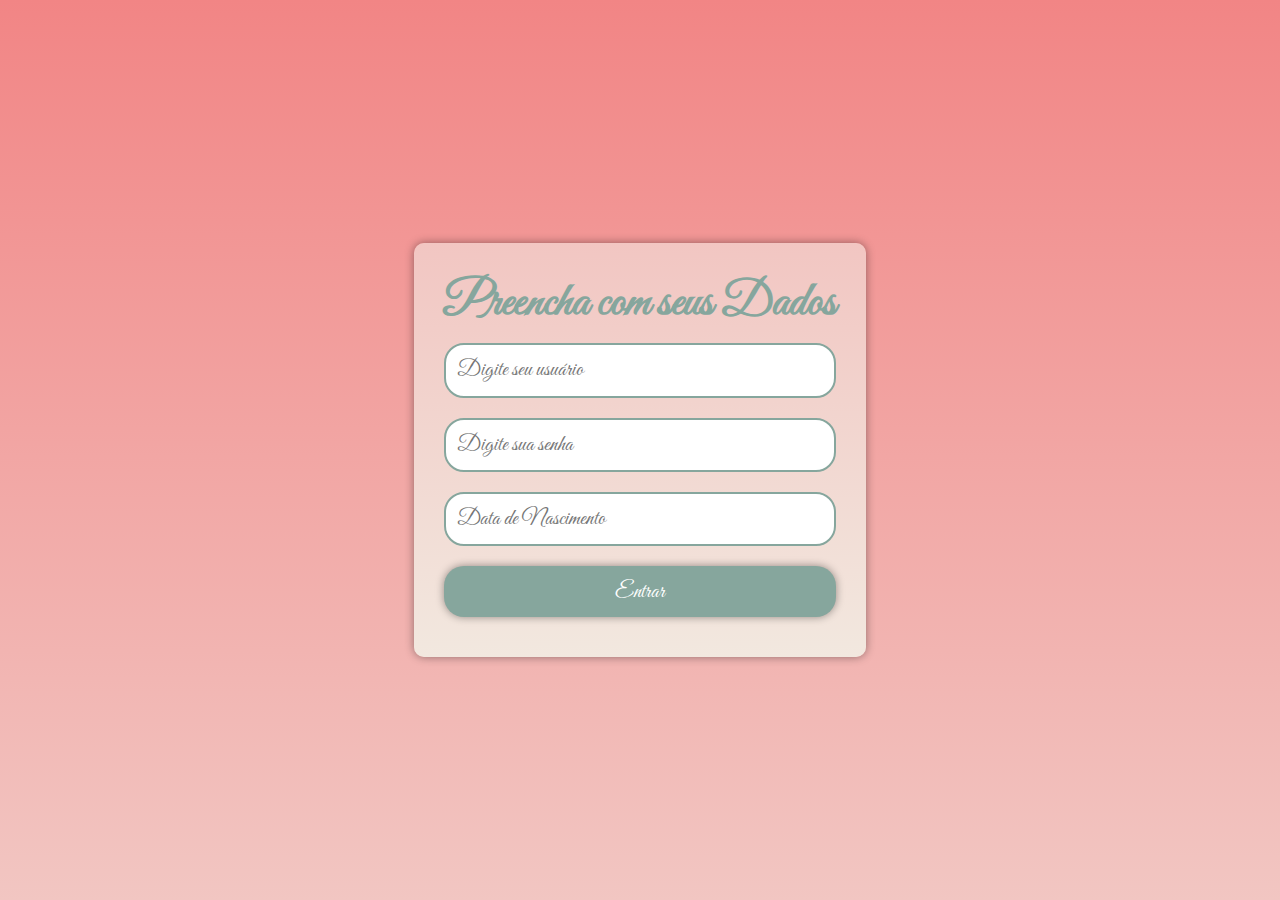
<file: index.html>
<!DOCTYPE html>
<html lang="pt-br">
  <head>
    <meta charset="UTF-8" />
    <meta name="viewport" content="width=device-width, initial-scale=1.0" />
    <title>Feliz Aniversário meu amor!</title>
    <link rel="stylesheet" href="index.css" />
    <link
      rel="stylesheet"
      href="https://fonts.googleapis.com/css2?family=Material+Symbols+Outlined:opsz,wght,FILL,GRAD@20..48,100..700,0..1,-50..200"
    />
  </head>
  <body>
    <main>
      <h1>Preencha com seus Dados</h1>
      <form onsubmit="Entrar(event)" autocomplete="on">
        <p>
          <input
            type="text"
            name="usuario"
            id="iusuario"
            placeholder="Digite seu usuário"
            minlength="3"
            maxlength="20"
            required
            size="20"
            autocomplete="username"
          />
        </p>

        <p>
          <input
            type="password"
            name="senha"
            id="isenha"
            placeholder="Digite sua senha"
            required
            minlength="8"
            maxlength="20"
            size="20"
            autocomplete="current-password"
          />
        </p>

        <p>
          <input
            type="text"
            id="idata"
            required
            placeholder="Data de Nascimento"
            onfocus="(this.type='date')"
            onblur="if(!this.value)this.type='text'"
          />
        </p>

        <p>
          <input type="submit" value="Entrar"/>
        </p>
      </form>
    </main>
  </body>
  <script src="index.js"></script>
</html>
</file>
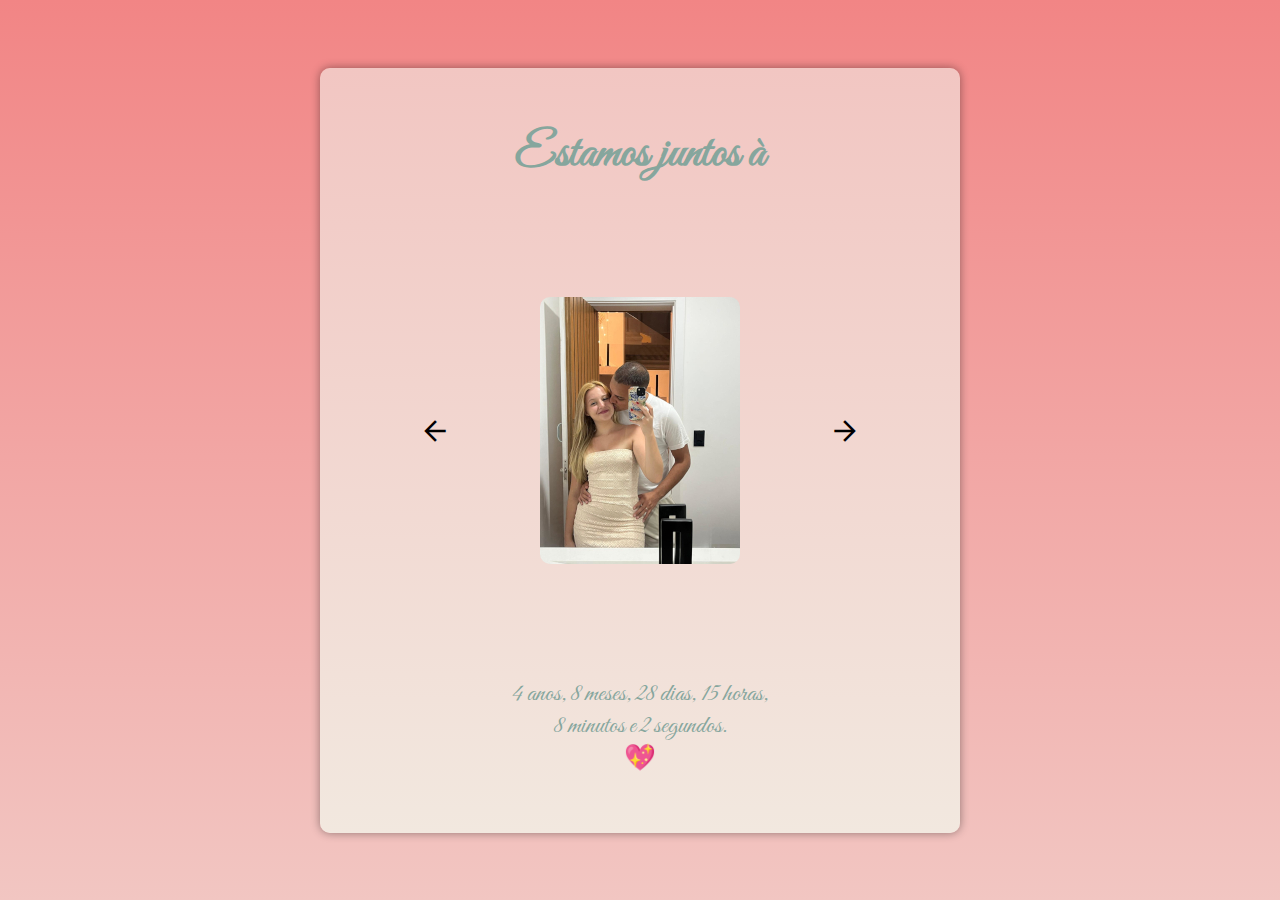
<file: pages/Cronometro/index.html>
<!DOCTYPE html>
<html lang="pt-br">
  <head>
    <meta charset="UTF-8" />
    <meta name="viewport" content="width=device-width, initial-scale=1.0" />
    <title>Feliz Aniversário meu amor!</title>
    <link rel="stylesheet" href="style.css" />
    <link
      rel="stylesheet"
      href="https://fonts.googleapis.com/css2?family=Material+Symbols+Outlined:opsz,wght,FILL,GRAD@20..48,100..700,0..1,-50..200"
    />
  </head>

  <body>
    <main>
      <h1>Estamos juntos à</h1>
      <div class="fotos">
        <i class="material-symbols-outlined" onclick="imagemAnterior()"
          >arrow_back</i
        >
        <img
          id="imagens"
          alt="fotos"
        />
        <i class="material-symbols-outlined" onclick="proximaImagem()"
          >arrow_forward</i
        >
      </div>
      <p id="contador"></p>
    </main>
  </body>
  <script src="script.js"></script>
</html>
</file>
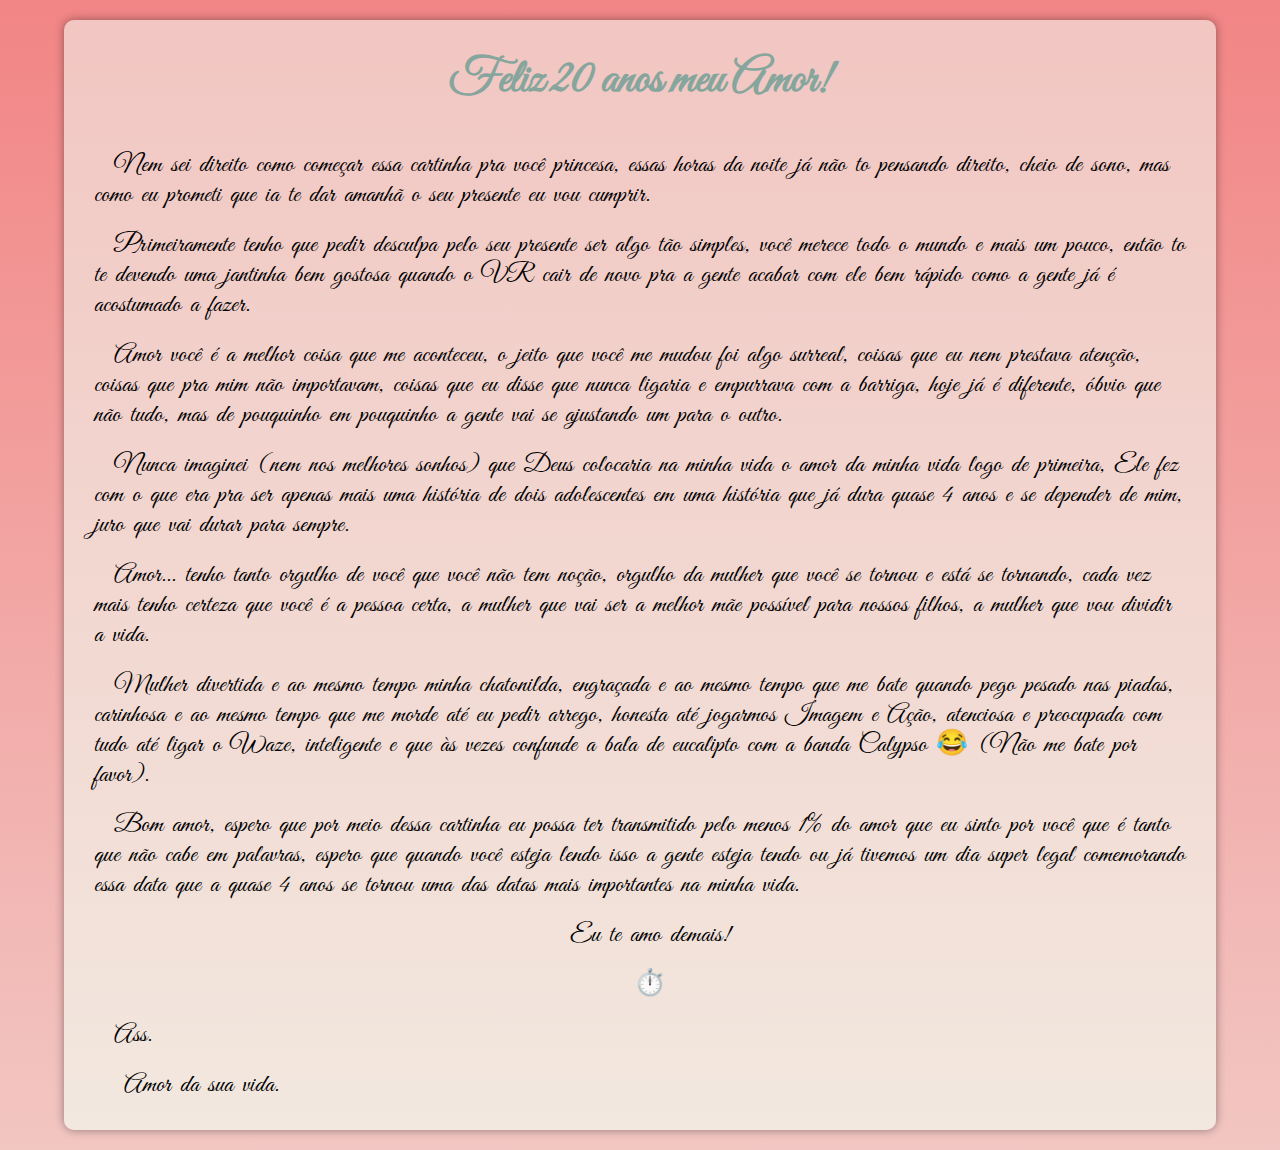
<file: pages/Carta/carta.html>
<!DOCTYPE html>
<html lang="pt-br">
  <head>
    <meta charset="UTF-8" />
    <meta name="viewport" content="width=device-width, initial-scale=1.0" />
    <title>Feliz Aniversário meu amor!</title>
    <link rel="stylesheet" href="carta.css" />
  </head>
  <body>
    <main>
      <h1>Feliz 20 anos meu Amor!</h1>
      <p>
        Nem sei direito como começar essa cartinha pra você princesa, essas
        horas da noite já não to pensando direito, cheio de sono, mas como eu
        prometi que ia te dar amanhã o seu presente eu vou cumprir.
      </p>
      <p>
        Primeiramente tenho que pedir desculpa pelo seu presente ser algo tão
        simples, você merece todo o mundo e mais um pouco, então to te devendo
        uma jantinha bem gostosa quando o VR cair de novo pra a gente acabar com
        ele bem rápido como a gente já é acostumado a fazer.
      </p>
      <p>
        Amor você é a melhor coisa que me aconteceu, o jeito que você me mudou
        foi algo surreal, coisas que eu nem prestava atenção, coisas que pra mim
        não importavam, coisas que eu disse que nunca ligaria e empurrava com a
        barriga, hoje já é diferente, óbvio que não tudo, mas de pouquinho em
        pouquinho a gente vai se ajustando um para o outro.
      </p>
      <p>
        Nunca imaginei (nem nos melhores sonhos) que Deus colocaria na minha
        vida o amor da minha vida logo de primeira, Ele fez com o que era pra
        ser apenas mais uma história de dois adolescentes em uma história que já
        dura quase 4 anos e se depender de mim, juro que vai durar para sempre.
      </p>
      <p>
        Amor... tenho tanto orgulho de você que você não tem noção, orgulho da
        mulher que você se tornou e está se tornando, cada vez mais tenho
        certeza que você é a pessoa certa, a mulher que vai ser a melhor mãe
        possível para nossos filhos, a mulher que vou dividir a vida.
      </p>
      <p>
        Mulher divertida e ao mesmo tempo minha chatonilda, engraçada e ao mesmo
        tempo que me bate quando pego pesado nas piadas, carinhosa e ao mesmo
        tempo que me morde até eu pedir arrego, honesta até jogarmos Imagem e
        Ação, atenciosa e preocupada com tudo até ligar o Waze, inteligente e
        que às vezes confunde a bala de eucalipto com a banda Calypso 😂 (Não me
        bate por favor).
      </p>
      <p>
        Bom amor, espero que por meio dessa cartinha eu possa ter transmitido
        pelo menos 1% do amor que eu sinto por você que é tanto que não cabe em
        palavras, espero que quando você esteja lendo isso a gente esteja tendo ou já
        tivemos um dia super legal comemorando essa data que a quase 4 anos se
        tornou uma das datas mais importantes na minha vida.
      </p>
      <p class="final">Eu te amo demais!</p>
      <p class="final"><a href="../Cronometro/cronometro.html">⏱️</a></p>
      <p>
        Ass. 
      </p>
      <p id="assinatura">Amor da sua vida.</p>
    </main>
  </body>
</html>
</file>
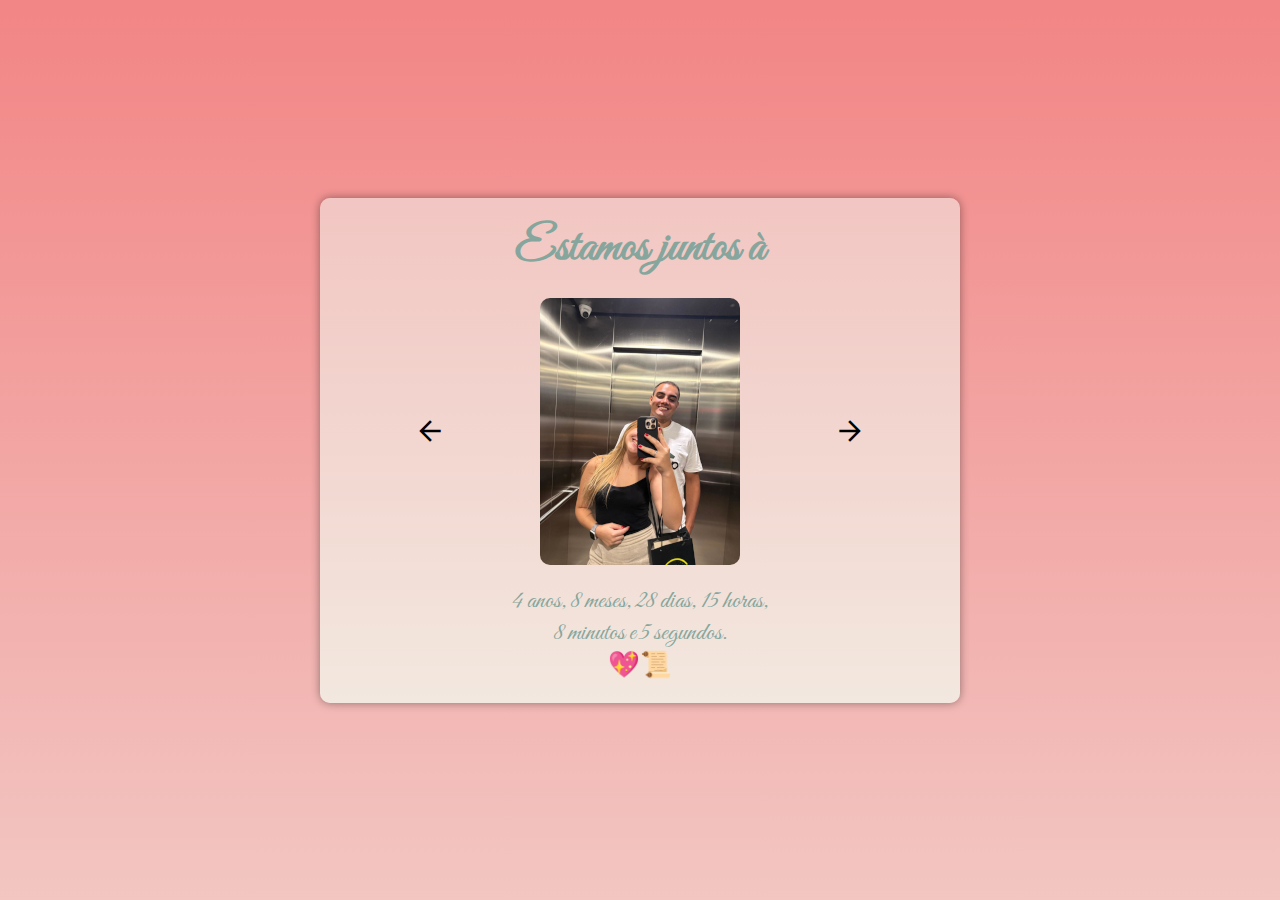
<file: pages/Cronometro/cronometro.html>
<!DOCTYPE html>
<html lang="pt-br">
  <head>
    <meta charset="UTF-8" />
    <meta name="viewport" content="width=device-width, initial-scale=1.0" />
    <title>Feliz Aniversário meu amor!</title>
    <link rel="stylesheet" href="cronometro.css" />
    <link
      rel="stylesheet"
      href="https://fonts.googleapis.com/css2?family=Material+Symbols+Outlined:opsz,wght,FILL,GRAD@20..48,100..700,0..1,-50..200"
    />
  </head>

  <body>
    <main>
      <h1>Estamos juntos à</h1>
      <div class="fotos">
        <i class="material-symbols-outlined" onclick="imagemAnterior()"
          >arrow_back</i
        >
        <img
          id="imagens"
          alt="fotos"
        />
        <i class="material-symbols-outlined" onclick="proximaImagem()"
          >arrow_forward</i
        >
      </div>
      <p id="contador"></p>
    </main>
  </body>
  <script src="cronometro.js"></script>
</html>
</file>
<file: index.css>
@charset "UTF-8";
@import url('https://fonts.googleapis.com/css2?family=Ballet:opsz@16..72&family=Great+Vibes&family=League+Script&display=swap');

/* Typical Device Breakpoints
-----------------------------

Pequenas telas: até 600px
Celular: 600px até 768px
Tablet: 768px até 992px
Desktop: 992px até 1200px
Grandes telas: acima de 1200px
*/

:root {
    --cor1: #86A69D;
    --cor2: #F2B263;
    --cor3: #F2E8DF;
    --cor4: #F2C6C2;
    --cor5: #F28585;
    --fontAmor: 'Great Vibes', cursive;
    --fontAmor2: 'Ballet', cursive;
}

* {
    margin: 0px;
    padding: 0px;
    box-sizing: border-box;
}

body {
    width: 100vw;
    height: 100vh;
    background-image: linear-gradient(to bottom, var(--cor5), var(--cor4));
    display: flex;
    flex-flow: row nowrap;
    justify-content: center;
    align-items: center;
}

main {
    background-image: linear-gradient(to bottom, var(--cor4), var(--cor3));
    border-radius: 10px;
    box-shadow: 0px 0px 10px rgba(0, 0, 0, 0.401);
    padding: 30px;
    margin: 0px 20px;
}

main h1 {
    font-family: var(--fontAmor);
    font-size: 3em;
    color: var(--cor1);
    text-align: center;
}

input {
    width: 100%;
    padding: 0.5em;
    margin: 10px 0px;
    font-family: var(--fontAmor);
    font-size: 1.4em;
    border-radius: 20px;
    border: 2px solid var(--cor1);
}

input[type="submit"] {
    color: white;
    background-color: var(--cor1);
    font-size: 1.4em;
    font-weight: lighter;
    border: none;
    box-shadow: 0px 0px 8px rgba(0, 0, 0, 0.401);
}

input[type="submit"]:hover {
    cursor: pointer;
}
</file>
<file: pages/Cronometro/style.css>
@charset "UTF-8";
@import url('https://fonts.googleapis.com/css2?family=Ballet:opsz@16..72&family=Great+Vibes&family=League+Script&display=swap');


/* Typical Device Breakpoints
-----------------------------

Pequenas telas: até 600px
Celular: 600px até 768px
Tablet: 768px até 992px
Desktop: 992px até 1200px
Grandes telas: acima de 1200px
*/

:root{
    --cor1: #86A69D;
    --cor2: #F2B263;
    --cor3: #F2E8DF;
    --cor4: #F2C6C2;
    --cor5: #F28585;
    --fontAmor: 'Great Vibes', cursive;
    --fontAmor2: 'Ballet', cursive;
}

*{
    margin: 0px;
    padding: 0px;
    box-sizing: border-box;
}

body{
    width: 100vw;
    height: 100vh;
    background-image: linear-gradient(to bottom, var(--cor5), var(--cor4));
    display: flex;
    flex-flow: row nowrap;
    justify-content: center;
    align-items: center;
}

main{
    background-image: linear-gradient(to bottom, var(--cor4), var(--cor3));
    width: 85vw;
    height: 85vh;
    border-radius: 10px;
    display: flex;
    flex-flow: column nowrap;
    align-items: center;
    justify-content: space-around;
    box-shadow: 0px 0px 10px rgba(0, 0, 0, 0.401);
}

main h1{
    font-family: var(--fontAmor);
    font-size: 3em;
    color: var(--cor1);
}

main > div.fotos{
    display: flex;
    flex-flow: row nowrap;
    width: 100%;
    align-items: center;
    justify-content: space-evenly;
    padding: 0 10px;
}

main > div.fotos > img{
    border-radius: 10px;
    transition: opacity 0.5s ease;
    opacity: 1;
}

main > div.fotos > img.fade-out{
    opacity: 0;
}

main > div.fotos > i{
    cursor: pointer;
    background-color: transparent;
    border-radius: 50%;
    font-size: 2em;
}

main > div.fotos > i:hover{
    background-color: var(--cor1);
    transition: background-color 0.5s ease;
    color: var(--cor3);
    transform: scale(1.2);
    transition: transform 0.5s ease-out;
    box-shadow: 0px 0px 10px var(--cor1);
}

main > p{
    font-family: var(--fontAmor);
    font-size: 1.6em;
    color: var(--cor1);
    text-align: center;
    padding: 10px;
    padding: 0px;
}

@media screen and (min-width: 768px) {
    main{
        width: 50vw;  
    }
}
</file>
<file: pages/Carta/carta.css>
@charset "UTF-8";
@import url('https://fonts.googleapis.com/css2?family=Ballet:opsz@16..72&family=Great+Vibes&family=League+Script&display=swap');

:root{
    --cor1: #86A69D;
    --cor2: #F2B263;
    --cor3: #F2E8DF;
    --cor4: #F2C6C2;
    --cor5: #F28585;
    --fontAmor: 'Great Vibes', cursive;
    --fontAmor2: 'Ballet', cursive;
}

*{
    margin: 0px;
    padding: 0px;
    box-sizing: border-box;
    font-family: var(--fontAmor);
}

body{
    background-image: linear-gradient(to bottom, var(--cor5), var(--cor4));
    display: flex;
    flex-flow: row nowrap;
    justify-content: center;
    align-items: center;
}

main{
    width: 90vw;
    background-image: linear-gradient(to bottom, var(--cor4), var(--cor3));
    border-radius: 10px;
    box-shadow: 0px 0px 10px rgba(0, 0, 0, 0.401);
    padding: 10px;
    margin: 20px 0px;
}

main h1{
    text-align: center;
    padding: 20px;
    color: var(--cor1);
    font-size: 3em;
}

main p {
    text-indent: 20px;
    margin: 20px;
    line-height: 30px;
    font-family: var(--fontAmor);
    font-size: 1.6em;
    word-spacing: 5px;
}

p.final{
    text-align: center;
}

p.final a{
    text-decoration: none;
}

p#assinatura{
    text-indent: 30px;
}
</file>
<file: pages/Cronometro/cronometro.css>
@charset "UTF-8";
@import url('https://fonts.googleapis.com/css2?family=Ballet:opsz@16..72&family=Great+Vibes&family=League+Script&display=swap');


/* Typical Device Breakpoints
-----------------------------

Pequenas telas: até 600px
Celular: 600px até 768px
Tablet: 768px até 992px
Desktop: 992px até 1200px
Grandes telas: acima de 1200px
*/

:root{
    --cor1: #86A69D;
    --cor2: #F2B263;
    --cor3: #F2E8DF;
    --cor4: #F2C6C2;
    --cor5: #F28585;
    --fontAmor: 'Great Vibes', cursive;
    --fontAmor2: 'Ballet', cursive;
}

*{
    margin: 0px;
    padding: 0px;
    box-sizing: border-box;
}

body{
    width: 100vw;
    height: 100vh;
    background-image: linear-gradient(to bottom, var(--cor5), var(--cor4));
    display: flex;
    flex-flow: row nowrap;
    justify-content: center;
    align-items: center;
}

main{
    width: 90vw;
    background-image: linear-gradient(to bottom, var(--cor4), var(--cor3));
    border-radius: 10px;
    display: flex;
    flex-flow: column nowrap;
    align-items: center;
    justify-content: space-around;
    box-shadow: 0px 0px 10px rgba(0, 0, 0, 0.401);
    padding: 20px 0px;
    margin: 0px 20px;
}

main h1{
    font-family: var(--fontAmor);
    font-size: 3em;
    color: var(--cor1);
}

main > div.fotos{
    display: flex;
    flex-flow: row nowrap;
    width: 100%;
    align-items: center;
    justify-content: space-evenly;
    padding: 20px 0px;
}

main > div.fotos > img{
    border-radius: 10px;
    transition: opacity 0.5s ease;
    opacity: 1;
}

main > div.fotos > img.fade-out{
    opacity: 0;
}

main > div.fotos > i{
    cursor: pointer;
    background-color: transparent;
    border-radius: 50%;
    font-size: 2em;
}

main > div.fotos > i:hover{
    background-color: var(--cor1);
    transition: background-color 0.5s ease;
    color: var(--cor3);
    transform: scale(1.2);
    transition: transform 0.5s ease-out;
    box-shadow: 0px 0px 10px var(--cor1);
}

main > p{
    font-family: var(--fontAmor);
    font-size: 1.6em;
    color: var(--cor1);
    text-align: center;
    padding: 10px;
    padding: 0px;
}

@media screen and (min-width: 768px) {
    main{
        width: 50vw;  
    }
}
</file>
